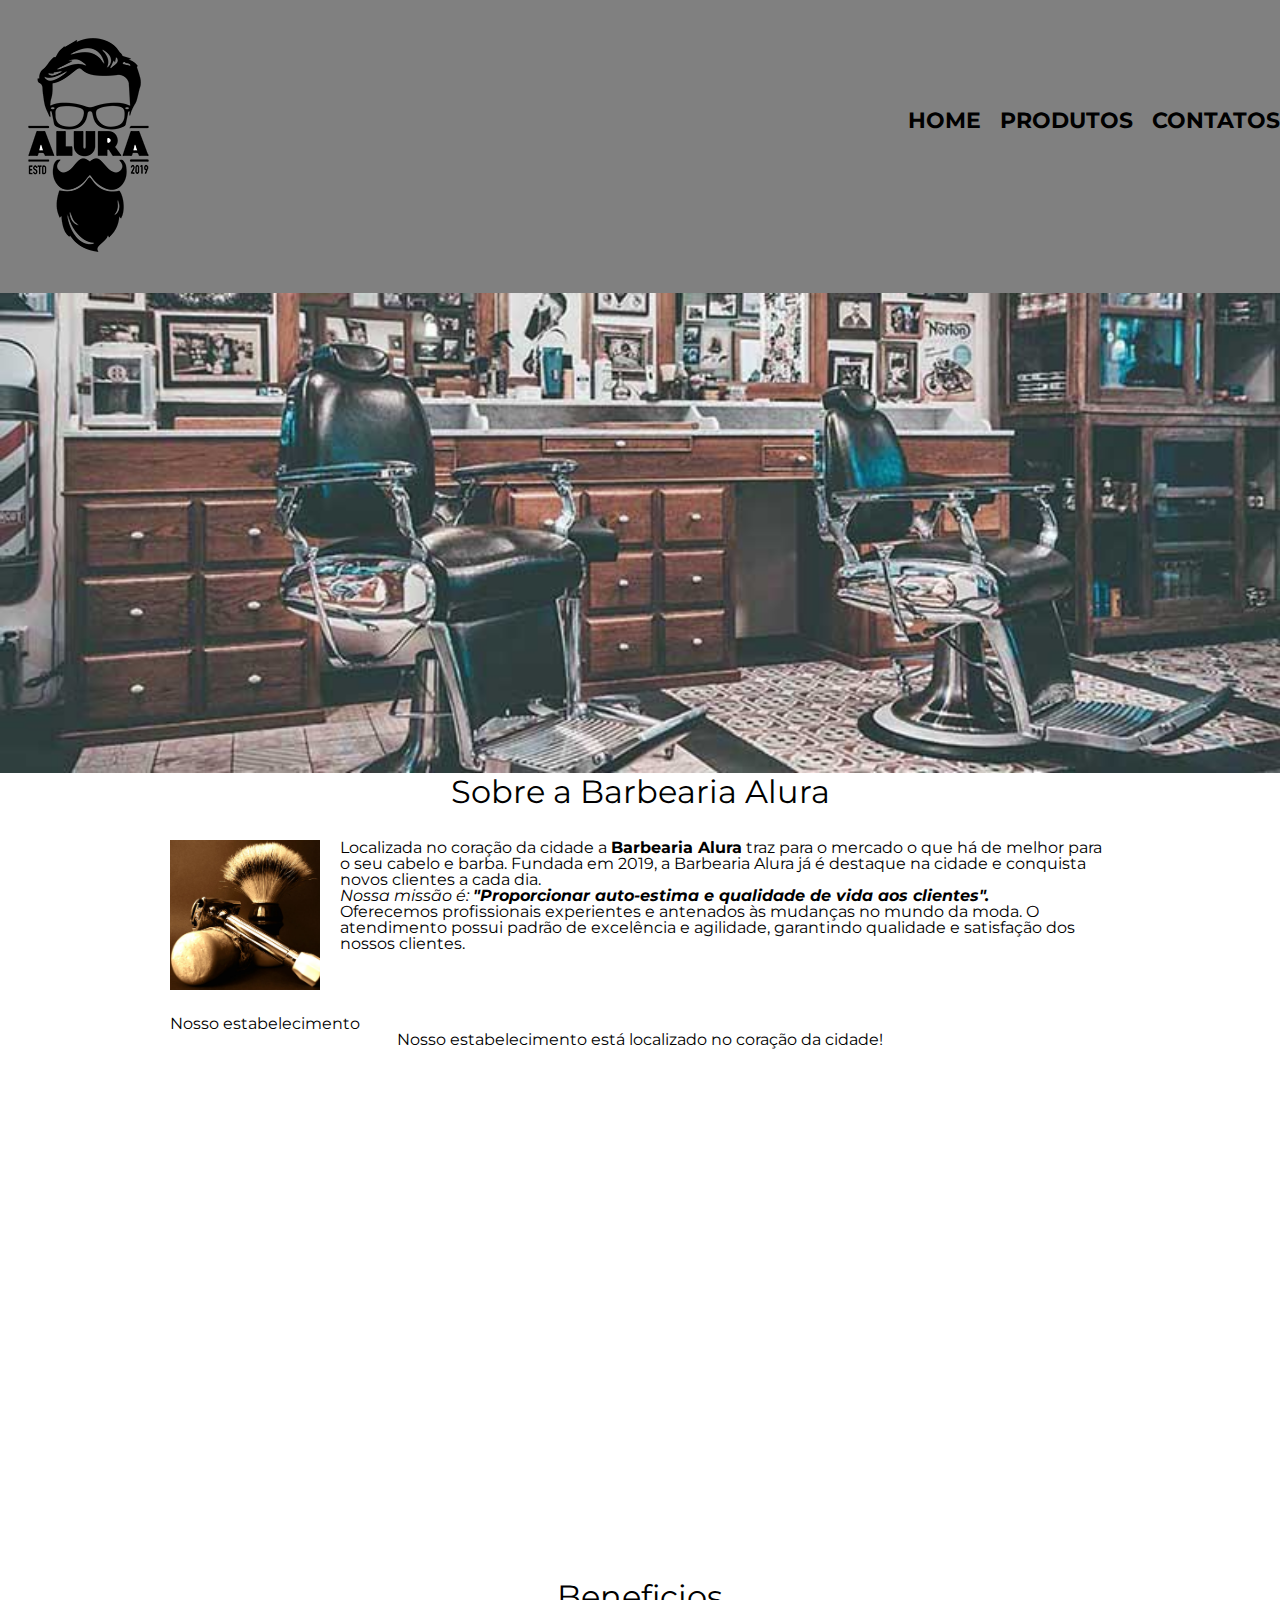
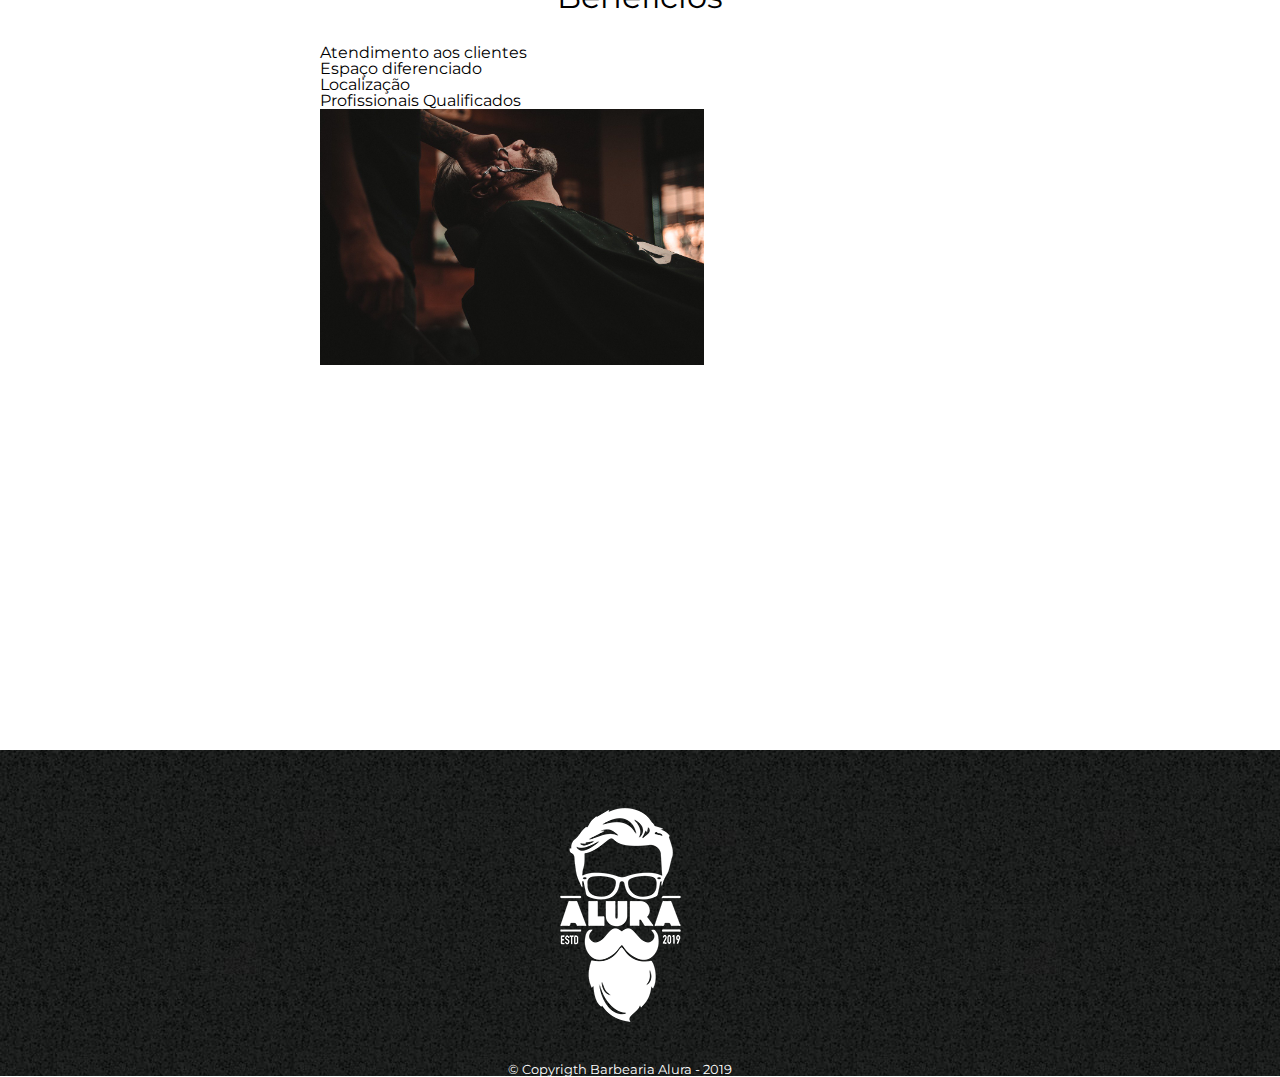
<file: index.html>
<!DOCTYPE html>
<html lang="pt-br">

<head>
    <meta charset="UTF-8">
    <title>Barbearia Alura</title>
    <link rel="stylesheet" href="./css/reset.css">
    <link rel="stylesheet" href="./css/style.css">
    <link href="https://fonts.googleapis.com/css2?family=Montserrat:wght@100&display=swap" rel="stylesheet">
</head>

<body>
    <header id="cabecalho">
        <div id="cabecalho_div">
            <h1>
                <img src="./imagens/logo.png">
            </h1>
            <nav>
                <ul>
                    <li>
                        <a href="./index.html">Home</a>
                    </li>
                    <li>
                        <a href="./produtos.html">Produtos</a>
                    </li>
                    <li>
                        <a href="./contatos.html">Contatos</a>
                    </li>
                </ul>
            </nav>
        </div>
    </header>
    <img class="banner" ; src="./imagens/banner.jpg">
    <div></div>
    <main>
        <section class="sobre_barbearia_alura">
            <h2 class="titulo_principal">Sobre a Barbearia Alura</h2>
            <img class="utensilios" src="./imagens/utensilios.jpg" alt="Utensilios de um barbeiro">

            <p> Localizada no coração da cidade a <strong>Barbearia Alura</strong> traz para o mercado o que há de melhor para o seu cabelo e barba. Fundada em 2019, a Barbearia Alura já é destaque na cidade e conquista novos clientes a cada dia.
            </p>
            <p id="missao">
                <em>Nossa missão é: <strong>"Proporcionar auto-estima e qualidade de vida aos
                        clientes".</strong></em>
            </p>
            <p>
                Oferecemos profissionais experientes e antenados às mudanças no mundo da moda. O atendimento possui padrão de excelência e agilidade, garantindo qualidade e satisfação dos nossos clientes.
            </p>
        </section>
        <section class="mapa">
            <h3 class="titulo-principal">Nosso estabelecimento</h3>
            <p>Nosso estabelecimento está localizado no coração da cidade!</p>
            <iframe src="https://www.google.com/maps/embed?pb=!1m18!1m12!1m3!1d3656.448598130898!2d-46.634653385383224!3d-23.588239368469686!2m3!1f0!2f0!3f0!3m2!1i1024!2i768!4f13.1!3m3!1m2!1s0x94ce5a2b2ed7f3a1%3A0xab35da2f5ca62674!2sCaelum%20-%20Escola%20de%20Tecnologia!5e0!3m2!1spt-BR!2sbr!4v1586974242407!5m2!1spt-BR!2sbr"
                width="100%" height="450" frameborder="0" style="border:0;" allowfullscreen="" aria-hidden="false" tabindex="0"></iframe>
        </section>
        <section class="beneficios_barbearia_alura">
            <h2 class="titulo_principal">Beneficios</h2>
            <div class="conteudo_beneficios">
                <ul class="lista_beneficios">
                    <li class="itens">Atendimento aos clientes</li>
                    <li class="itens">Espaço diferenciado</li>
                    <li class="itens">Localização</li>
                    <li class="itens">Profissionais Qualificados</li>
                </ul><img class="imagem_beneficios" ; src="./imagens/beneficios.jpg">
            </div>
            <div class="video">
                <iframe width="560" height="315" src="https://www.youtube.com/embed/wcVVXUV0YUY" frameborder="0" allow="accelerometer; autoplay; encrypted-media; gyroscope; picture-in-picture" allowfullscreen></iframe>
            </div>
        </section>
    </main>
    <footer>
        <img src="./imagens/logo-branco.png">
        <p> &copy; Copyrigth Barbearia Alura - 2019</p>
    </footer>
</body>

</html>
</file>
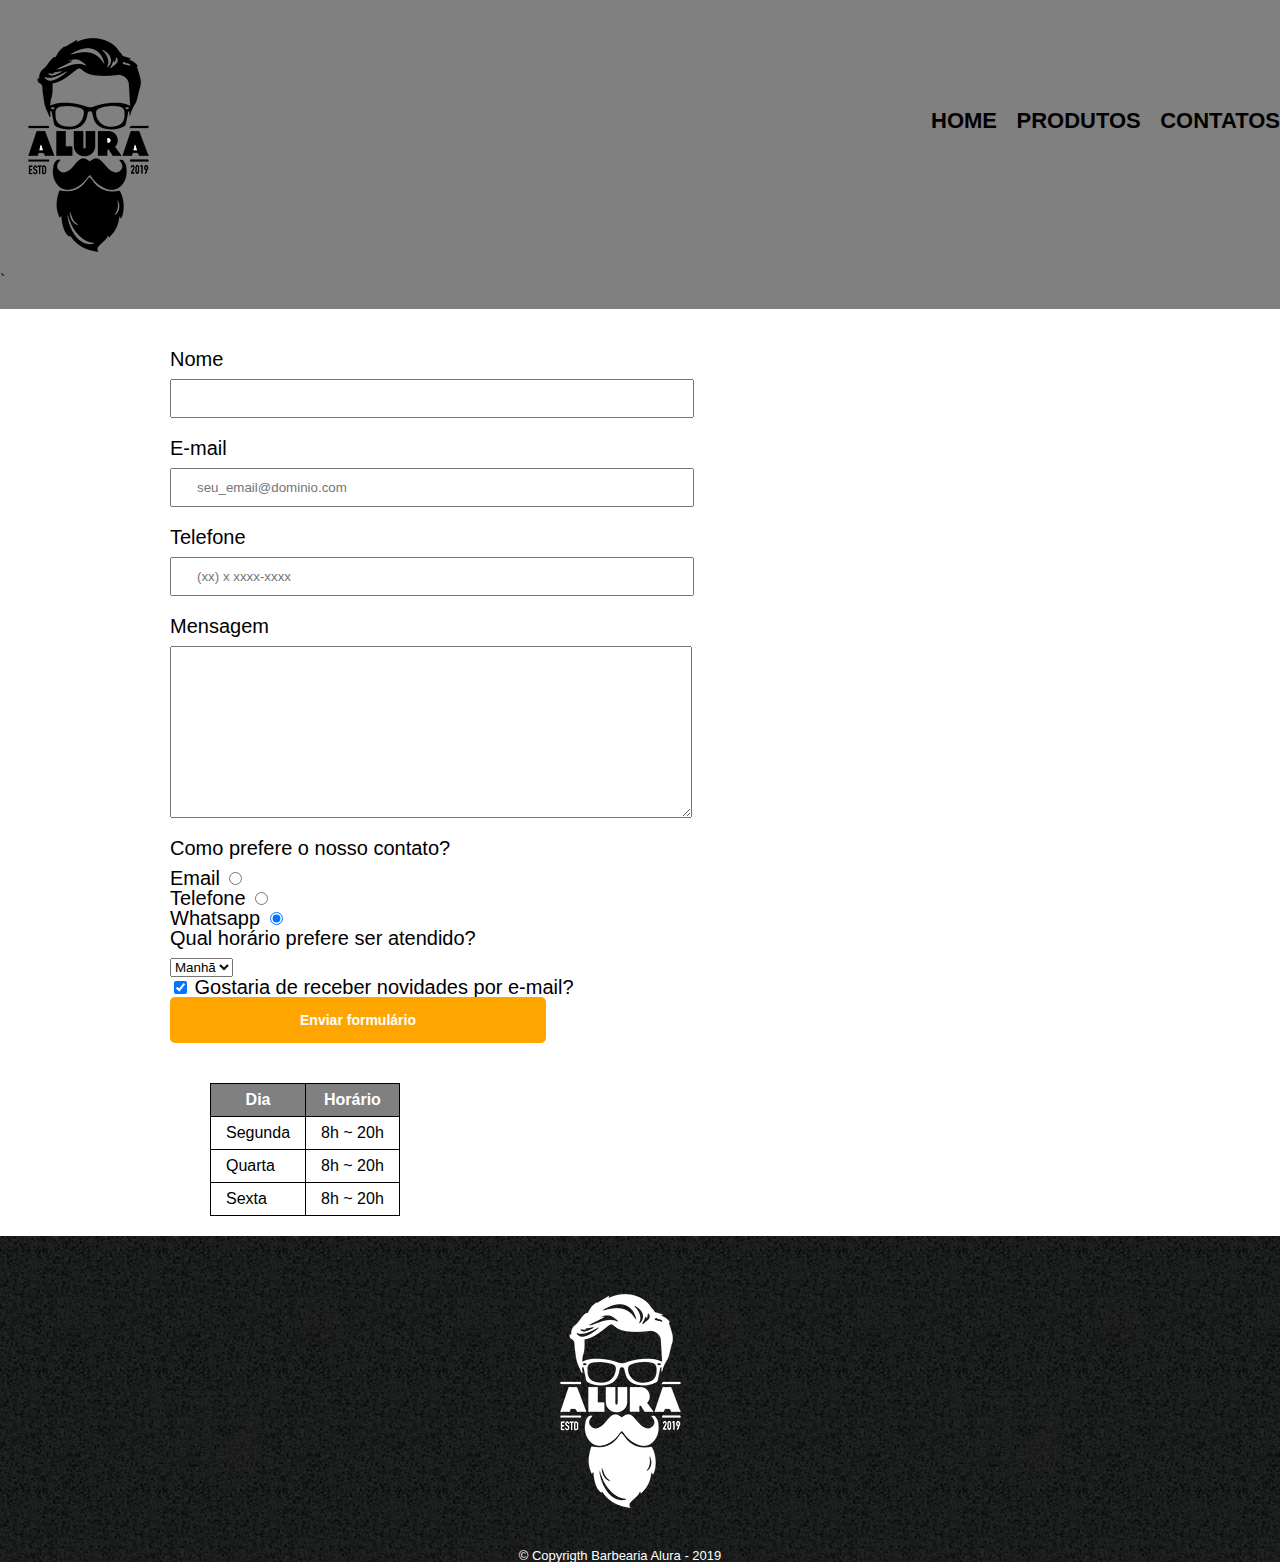
<file: contatos.html>
<!DOCTYPE html>
<html lang="pt-br">

<head>
    <meta charset="UTF-8">
    <title>Contatos</title>
    <link rel="stylesheet" href="./css/reset.css">
    <link rel="stylesheet" href="./css/style.css">
</head>

<body>
    <header id="cabecalho">
        <div id="cabecalho_div">
            <h1>
                <img src="./imagens/logo.png" alt="logo da barbearia alura">
            </h1>
            <nav>
                <ul>
                    <li>
                        <a href="./index.html">Home</a>
                    </li>
                    <li>
                        <a href="./produtos.html">Produtos</a>
                    </li>
                    <li>
                        <a href="./contatos.html">Contatos</a>
                    </li>
                </ul>
            </nav>
        </div>`
    </header>
    <main>
        <form>
            <label for="form_nome">Nome</label>
            <input type="text" id="form_nome" class="input_padrao" required>

            <label for="form_email">E-mail</label>
            <input type="email" for="form_email" class="input_padrao" required placeholder="seu_email@dominio.com">

            <label for="form_telefone">Telefone</label>
            <input type="tel" id="form_telefone" class="input_padrao" required placeholder="(xx) x xxxx-xxxx">

            <label for="form_mensagem">Mensagem</label>
            <textarea cols="70" rows="10" id="form_mensagem" class="input_padrao"></textarea>
            <fieldset>
                <legend>Como prefere o nosso contato?</legend>
                <label for="form_radio_email">Email</label>
                <input type="radio" value="email" id="form_radio_email" name="contato">
                <br>
                <label for="form_radio_telefone">Telefone</label>
                <input type="radio" value="telefone" id="form_radio_telefone" name="contato">
                <br>
                <label for="form_radio_whatsapp">Whatsapp</label>
                <input type="radio" value="whatsapp" id="form_radio_whatsapp" name="contato" checked>
            </fieldset>
            <fieldset>
                <legend>Qual horário prefere ser atendido?</legend>
                <select>
                    <option>Manhã</option>
                    <option>Tarde</option>
                    <option>Noite</option>
                </select>
            </fieldset>
            <input type="checkbox" id="form_checkbox_email" value="email" checked>
            <label for="form_checkbox_email" class="form_checkbox">Gostaria de receber novidades por e-mail?</label>
            <br>
            <input type="submit" value="Enviar formulário" class="enviar">
        </form>

        <table>
            <thead>
                <tr>
                    <th>Dia</th>
                    <th>Horário</th>
                </tr>
            </thead>
            <tbody>
                <tr>
                    <td>Segunda</td>
                    <td>8h ~ 20h</td>
                </tr>
                <tr>
                    <td>Quarta</td>
                    <td>8h ~ 20h</td>
                </tr>
                <tr>
                    <td>Sexta</td>
                    <td>8h ~ 20h</td>
                </tr>
            </tbody>
            <tfoot>
            </tfoot>
        </table>
    </main>
    <footer>
        <img src="./imagens/logo-branco.png" alt="logo barbearia alura">
        <p> &copy; Copyrigth Barbearia Alura - 2019</p>
    </footer>
</body>

</html>
</file>
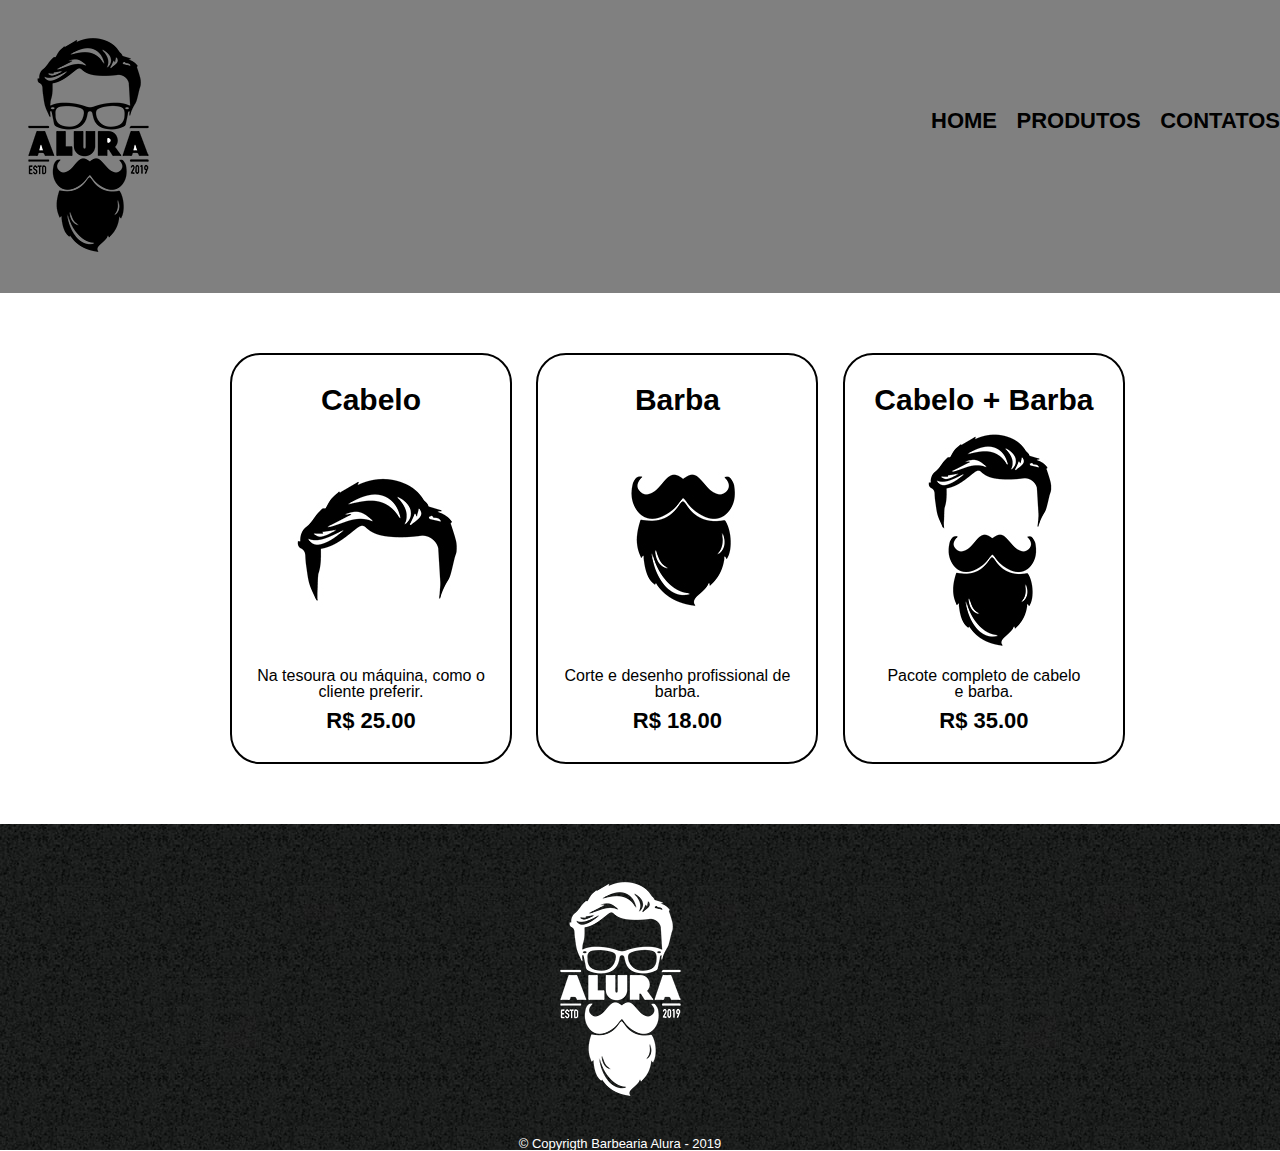
<file: produtos.html>
<!DOCTYPE html>
<html lang="pt-br">

<head>
    <meta charset="UTF-8">
    <title>Produtos</title>
    <link rel="stylesheet" href="./css/reset.css">
    <link rel="stylesheet" href="./css/style.css">
</head>

<body>
    <header id="cabecalho">
        <div id="cabecalho_div">
            <h1>
                <img src="./imagens/logo.png">
            </h1>
            <nav>
                <ul>
                    <li>
                        <a href="./index.html">Home</a>
                    </li>
                    <li>
                        <a href="./produtos.html">Produtos</a>
                    </li>
                    <li>
                        <a href="./contatos.html">Contatos</a>
                    </li>
                </ul>
            </nav>
        </div>
    </header>
    <main>
        <ul class="produtos">
            <li>
                <h2>Cabelo</h2>
                <img src="./imagens/cabelo.jpg">
                <p class="produto_descricao">Na tesoura ou máquina, como o cliente preferir.</p>
                <p class="produto-preco">R$ 25.00</p>
            </li>
            <li>
                <h2>Barba</h2>
                <img src="./imagens/barba.jpg">
                <p class="produto_descricao">Corte e desenho profissional de barba.</p>
                <p class="produto-preco">R$ 18.00</p>
            </li>
            <li>
                <h2>Cabelo + Barba</h2>
                <img src="./imagens/cabelo+barba.jpg">
                <p class="produto_descricao">Pacote completo de cabelo <br>e barba.</p>
                <p class="produto-preco">R$ 35.00 </p>
            </li>
        </ul>

    </main>
    <footer>
        <img src="./imagens/logo-branco.png">
        <p> &copy; Copyrigth Barbearia Alura - 2019</p>
    </footer>
</body>

</html>
</file>
<file: css/style.css>
body {
    font-family: 'Montserrat', sans-serif;
}

#cabecalho {
    background-color: grey;
    padding: 20px 0;
}

#cabecalho_nav {
    position: relative;
    width: 940px;
    margin: 0 auto;
}

nav {
    position: absolute;
    top: 110px;
    right: 0px;
}

nav li {
    display: inline;
    margin: 0 0 0 15px;
}

nav a {
    text-transform: uppercase;
    color: #000000;
    font-weight: bold;
    font-size: 22px;
    text-decoration: none;
}

.produtos {
    width: 940px;
    margin: 0 auto;
    padding: 50px;
}

.produtos li {
    display: inline-block;
    text-align: center;
    width: 30%;
    vertical-align: top;
    margin: 10px;
    padding: 30px 20px;
    box-sizing: border-box;
    border-color: black;
    border-width: 2px;
    border-style: solid;
    border-radius: 30px;
}

.produtos li:hover {
    border-color: yellow;
}

.produtos li:active {
    border-color: blue;
}

.produtos li:hover h2 {
    font-size: 10px;
}

.produtos h2 {
    font-size: 30px;
    font-weight: bold;
}

.produto-descricao {
    font-size: 18px;
}

.produto-preco {
    font-size: 22px;
    font-weight: bold;
    margin: 10px 0 0;
}

nav a:hover {
    color: blue;
    text-decoration: underline;
}

footer {
    text-align: center;
    background: url("../imagens/bg.jpg");
    padding: 40px 40px 0 0;
}

footer p {
    color: white;
    font-size: 13px;
    margin-top: 20px;
}

main {
    width: 940px;
    margin: 0 auto;
}

form {
    margin: 40px 0;
}

label,
form legend {
    display: block;
    font-size: 20px;
    margin: 0 0 10px;
}

.input_padrao {
    display: block;
    margin: 0 0 20px;
    padding: 10px 25px;
    width: 50%;
}

form fieldset label {
    display: inline;
}

.form_checkbox {
    margin: 20px 0;
    display: inline;
}

.enviar {
    width: 40%;
    padding: 15px 0;
    background: orange;
    color: white;
    font-weight: bold;
    font-size: 14px;
    border: none;
    border-radius: 5px;
    transition: 1s background;
    cursor: pointer;
}

.enviar:hover {
    background: orangered;
}

table {
    margin: 20px 40px;
}

table thead {
    background: grey;
    color: white;
    font-weight: bold;
    border: black;
}

table td,
th {
    border: 1px solid black;
    padding: 8px 15px;
}

.banner {
    width: 100%;
}

.titulo_principal {
    text-align: center;
    font-size: 2em;
    margin: 0 0 1em;
    clear: left;
}

.sobre_barbearia_alura {
    margin: 0 0 1em;
}

.sobre_barbearia_alura strong {
    font-weight: bold;
}

.sobre_barbearia_alura em {
    font-style: italic;
}

.imagem_beneficios {
    width: 60%;
}

.utensilios {
    width: 150px;
    float: left;
    margin: 0 20px 20px 0;
}

.mapa {
    padding: 3em 0;
}

.mapa p {
    margin: 0 0 2em;
    text-align: center;
}

.video {
    width: 560px;
    margin: 2em auto;
}

.conteudo_beneficios {
    width: 640px;
    margin: 0 auto;
}

.lista-beneficios {
    width: 60%;
    display: inline-block;
    vertical-align: top;
}
</file>
